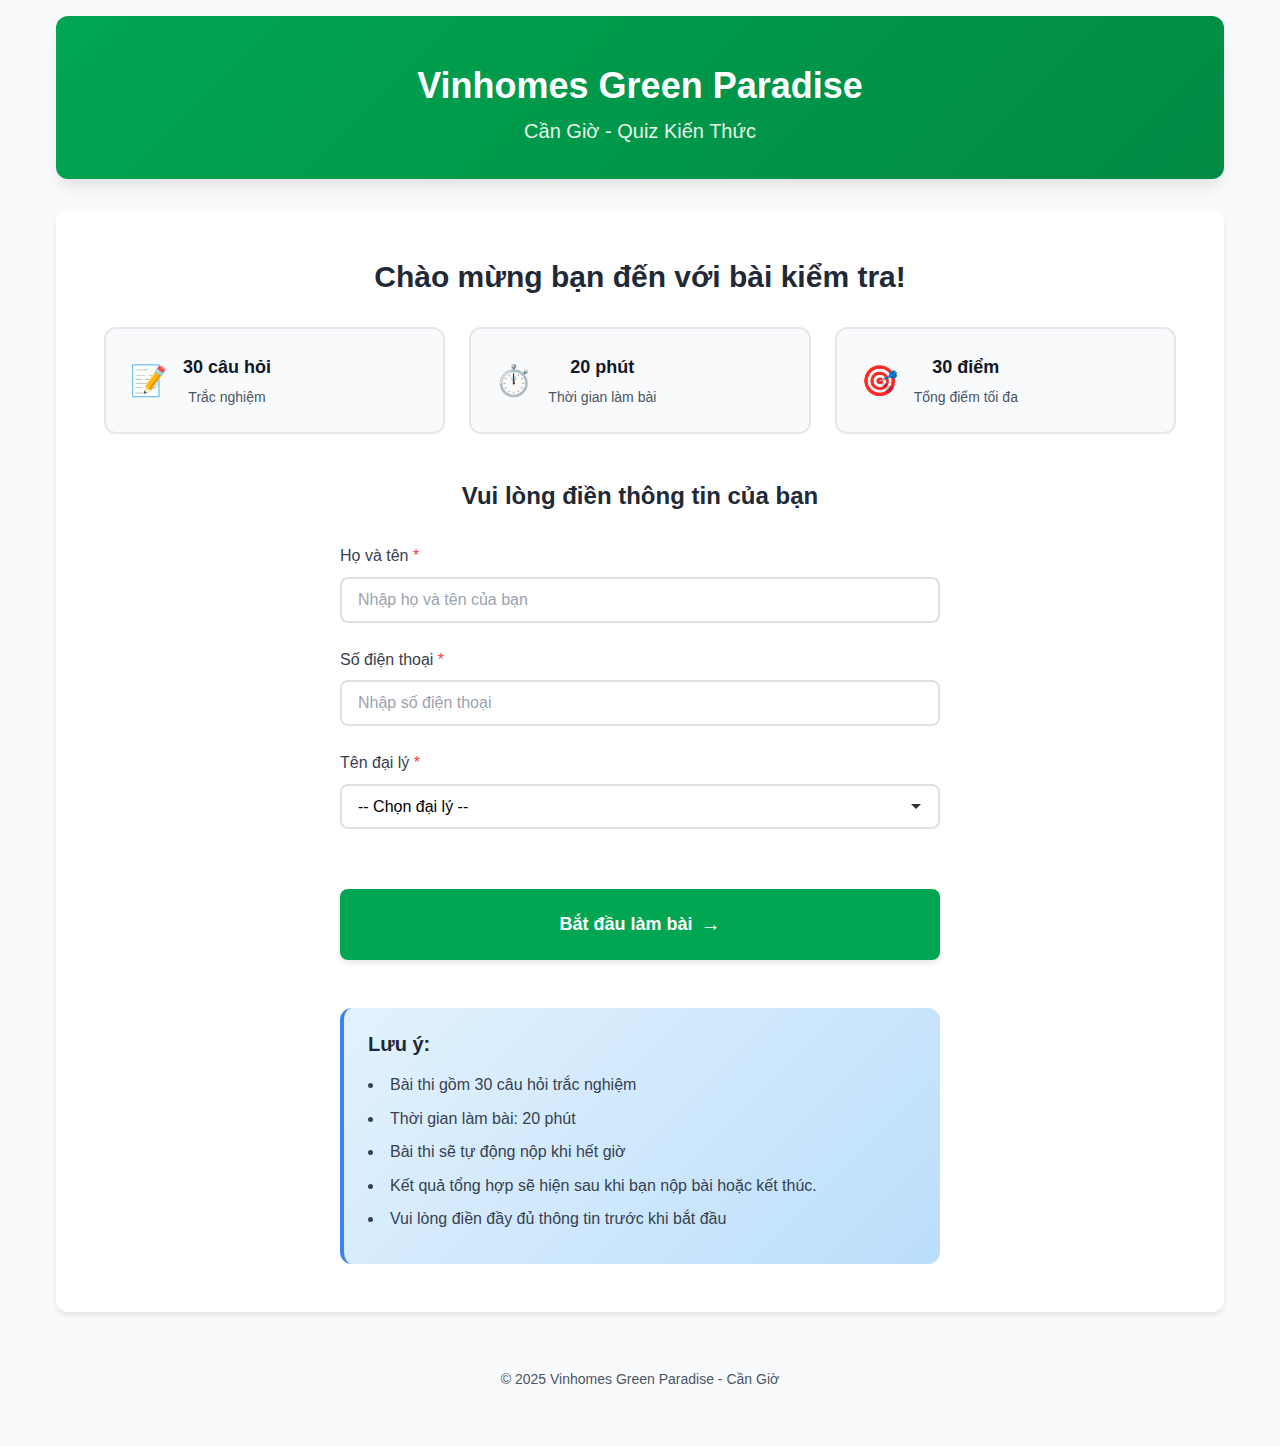
<file: index.html>
<!DOCTYPE html>
<html lang="vi">
<head>
    <meta charset="UTF-8">
    <meta name="viewport" content="width=device-width, initial-scale=1.0">
    <meta name="description" content="Vinhomes Green Paradise - Cần Giờ Quiz">
    <title>Vinhomes Green Paradise Quiz</title>
    <link rel="stylesheet" href="css/styles.css">
</head>
<body>
    <div class="container">
        <header class="header">
            <h1 class="title">Vinhomes Green Paradise</h1>
            <p class="subtitle">Cần Giờ - Quiz Kiến Thức</p>
        </header>

        <main class="main-content">
            <div class="intro-section">
                <h2>Chào mừng bạn đến với bài kiểm tra!</h2>
                <div class="quiz-info">
                    <div class="info-item">
                        <span class="icon">📝</span>
                        <div>
                            <strong>30 câu hỏi</strong>
                            <p>Trắc nghiệm</p>
                        </div>
                    </div>
                    <div class="info-item">
                        <span class="icon">⏱️</span>
                        <div>
                            <strong>20 phút</strong>
                            <p>Thời gian làm bài</p>
                        </div>
                    </div>
                    <div class="info-item">
                        <span class="icon">🎯</span>
                        <div>
                            <strong>30 điểm</strong>
                            <p>Tổng điểm tối đa</p>
                        </div>
                    </div>
                </div>
            </div>

            <div class="form-section">
                <h3>Vui lòng điền thông tin của bạn</h3>
                <form id="userInfoForm" class="user-form">
                    <div class="form-group">
                        <label for="name">
                            Họ và tên <span class="required">*</span>
                        </label>
                        <input 
                            type="text" 
                            id="name" 
                            name="name"
                            placeholder="Nhập họ và tên của bạn"
                            required
                            autocomplete="name"
                        >
                    </div>

                    <div class="form-group">
                        <label for="phone">
                            Số điện thoại <span class="required">*</span>
                        </label>
                        <input 
                            type="tel" 
                            id="phone" 
                            name="phone"
                            placeholder="Nhập số điện thoại"
                            required
                            pattern="[0-9]{10,11}"
                            title="Vui lòng nhập số điện thoại hợp lệ (10-11 số)"
                            autocomplete="tel"
                        >
                    </div>

                    <div class="form-group">
                        <label for="agentName">Tên đại lý <span class="required">*</span></label>
                        <select 
                            id="agentName" 
                            name="agentName" 
                            required
                        >
                            <option value="">-- Chọn đại lý --</option>
                            <option value="MAYHOMES">MAYHOMES</option>
                            <option value="VHS">VHS</option>
                            <option value="VISION REALTY">VISION REALTY</option>
                            <option value="HomePlus">HomePlus</option>
                            <option value="SSM GROUP">SSM GROUP</option>
                            <option value="MICC GROUP">MICC GROUP</option>
                            <option value="Tân Thời Đại">Tân Thời Đại</option>
                            <option value="Vietstarland">Vietstarland</option>
                            <option value="FIVE STAR">FIVE STAR</option>
                            <option value="QUEENLAND">QUEENLAND</option>
                            <option value="NOVASKY">NOVASKY</option>
                            <option value="MGLand">MGLand</option>
                            <option value="MDLAND">MDLAND</option>
                            <option value="TƯ DOANH VÙNG 9">TƯ DOANH VÙNG 9</option>
                            <option value="Minh Minh">Minh Minh</option>
                            <option value="LM Đất Việt group & I Holidng">LM Đất Việt group & I Holidng</option>
                            <option value="SAO VÀNG">SAO VÀNG</option>
                            <option value="Tân Hương Phát">Tân Hương Phát</option>
                            <option value="RBS">RBS</option>
                            <option value="QCBest">QCBest</option>
                            <option value="BHS PROPERTY">BHS PROPERTY</option>
                            <option value="LM Elite Capital & Joy Homes & VNR C">LM Elite Capital & Joy Homes & VNR C</option>
                            <option value="Thiên Phúc">Thiên Phúc</option>
                            <option value="TRƯỜNG PHÁT">TRƯỜNG PHÁT</option>
                            <option value="CEN Hà Nội">CEN Hà Nội</option>
                            <option value="LM Bighomes -Hoàng Gia">LM Bighomes -Hoàng Gia</option>
                            <option value="Kinh doanh O2O">Kinh doanh O2O</option>
                            <option value="LM HỢP NHẤT & VNT">LM HỢP NHẤT & VNT</option>
                            <option value="LM KHP & Indochine & DXMB">LM KHP & Indochine & DXMB</option>
                            <option value="QHOMES">QHOMES</option>
                            <option value="LM VNX Holding & DT Land">LM VNX Holding & DT Land</option>
                            <option value="Redland">Redland</option>
                            <option value="LM Hợp Long & GRAND HOLDINGS">LM Hợp Long & GRAND HOLDINGS</option>
                            <option value="TƯ DOANH VÙNG 11.1 + 11.2">TƯ DOANH VÙNG 11.1 + 11.2</option>
                        </select>
                        <span class="error-message" id="agentName-error"></span>
                    </div>

                    <div class="form-actions">
                        <button type="submit" class="btn btn-primary">
                            Bắt đầu làm bài
                            <span class="btn-icon">→</span>
                        </button>
                    </div>
                </form>
            </div>

            <div class="instructions">
                <h4>Lưu ý:</h4>
                <ul>
                    <li>Bài thi gồm 30 câu hỏi trắc nghiệm</li>
                    <li>Thời gian làm bài: 20 phút</li>
                    <li>Bài thi sẽ tự động nộp khi hết giờ</li>
                    <li>Kết quả tổng hợp sẽ hiện sau khi bạn nộp bài hoặc kết thúc.</li>
                    <li>Vui lòng điền đầy đủ thông tin trước khi bắt đầu</li>
                </ul>
            </div>
        </main>

        <footer class="footer">
            <p>&copy; 2025 Vinhomes Green Paradise - Cần Giờ</p>
        </footer>
    <!-- Scripts -->
    <script src="version.js"></script>
    <script src="js/app.js"></script>
</body>
</html>
</file>
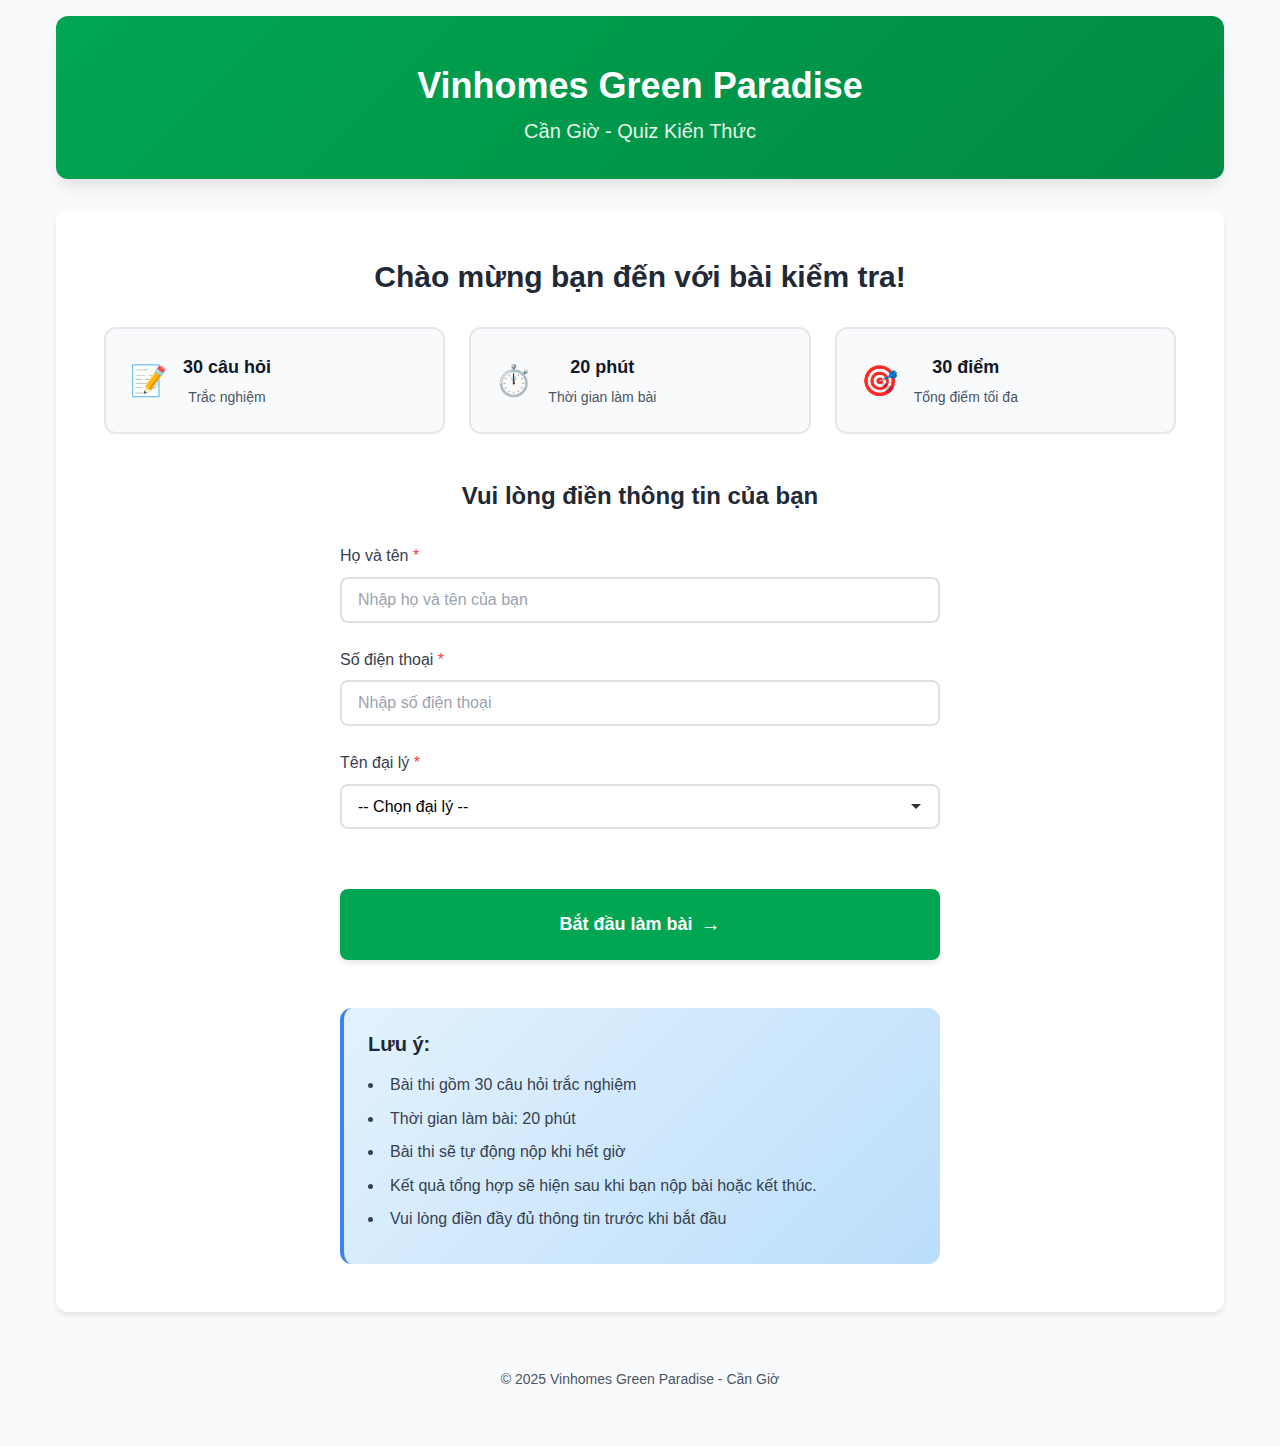
<file: quiz.html>
<!DOCTYPE html>
<html lang="vi">
<head>
    <meta charset="UTF-8">
    <meta name="viewport" content="width=device-width, initial-scale=1.0">
    <meta name="description" content="Vinhomes Green Paradise Quiz - Làm bài thi">
    <title>Làm bài thi - Vinhomes Green Paradise Quiz</title>
    <link rel="stylesheet" href="css/styles.css">
    <link rel="stylesheet" href="css/quiz.css">
</head>
<body class="quiz-page">
    <div class="quiz-wrapper">
        <!-- Quiz Header -->
        <header class="quiz-header">
            <div class="quiz-header-content">
                <div class="quiz-title">
                    <h1>Vinhomes Green Paradise Quiz</h1>
                    <p class="user-name">Xin chào, <span id="userName"></span></p>
                </div>
                <div class="timer-container">
                    <div class="timer-label">Thời gian còn lại</div>
                    <div id="timer" class="timer timer-normal">20:00</div>
                </div>
            </div>
        </header>

        <!-- Progress Bar -->
        <div class="progress-section">
            <div class="progress-info">
                <span>Câu hỏi: <strong><span id="answered-count">0</span>/<span id="total-questions">30</span></strong></span>
                <span>Đã trả lời: <strong id="answered-percentage">0%</strong></span>
            </div>
            <div class="progress-bar">
                <div id="progress-fill" class="progress-fill"></div>
            </div>
        </div>

        <!-- Main Quiz Content -->
        <main class="quiz-content">
            <!-- Loading State -->
            <div id="loading-state" class="loading-state">
                <div class="loading-spinner-large"></div>
                <p>Đang tải câu hỏi...</p>
            </div>

            <!-- Questions Container -->
            <div id="questions-container" class="questions-container" style="display: none;">
                <!-- Questions will be dynamically loaded here -->
            </div>

            <!-- Submit Section -->
            <div id="submit-section" class="submit-section" style="display: none;">
                <div class="submit-info">
                    <p>⚠️ Vui lòng kiểm tra kỹ câu trả lời trước khi nộp bài</p>
                    <p>Bạn sẽ không thể chỉnh sửa sau khi nộp bài</p>
                </div>
                <button id="submit-btn" class="btn btn-primary btn-large">
                    Nộp bài
                </button>
            </div>
        </main>

        <!-- Floating Action Button (for mobile scroll to top) -->
        <button id="scroll-top-btn" class="scroll-top-btn" style="display: none;">
            ↑
        </button>
    </div>

    <!-- Confirmation Modal -->
    <div id="submit-modal" class="modal" style="display: none;">
        <div class="modal-content">
            <h3>Xác nhận nộp bài</h3>
            <p>Bạn có chắc chắn muốn nộp bài không?</p>
            <p class="modal-warning">Bạn đã trả lời <strong id="modal-answered">0</strong>/<strong id="modal-total">30</strong> câu hỏi</p>
            <div class="modal-actions">
                <button id="cancel-submit" class="btn btn-secondary">Hủy</button>
                <button id="confirm-submit" class="btn btn-primary">Nộp bài</button>
            </div>
        </div>
    </div>

    <!-- Scripts -->
    <script src="version.js"></script>
    <script src="js/randomizer.js"></script>
    <script src="js/timer.js"></script>
    <script src="js/scorer.js"></script>
    <script src="js/quiz.js"></script>
</body>
</html>
</file>
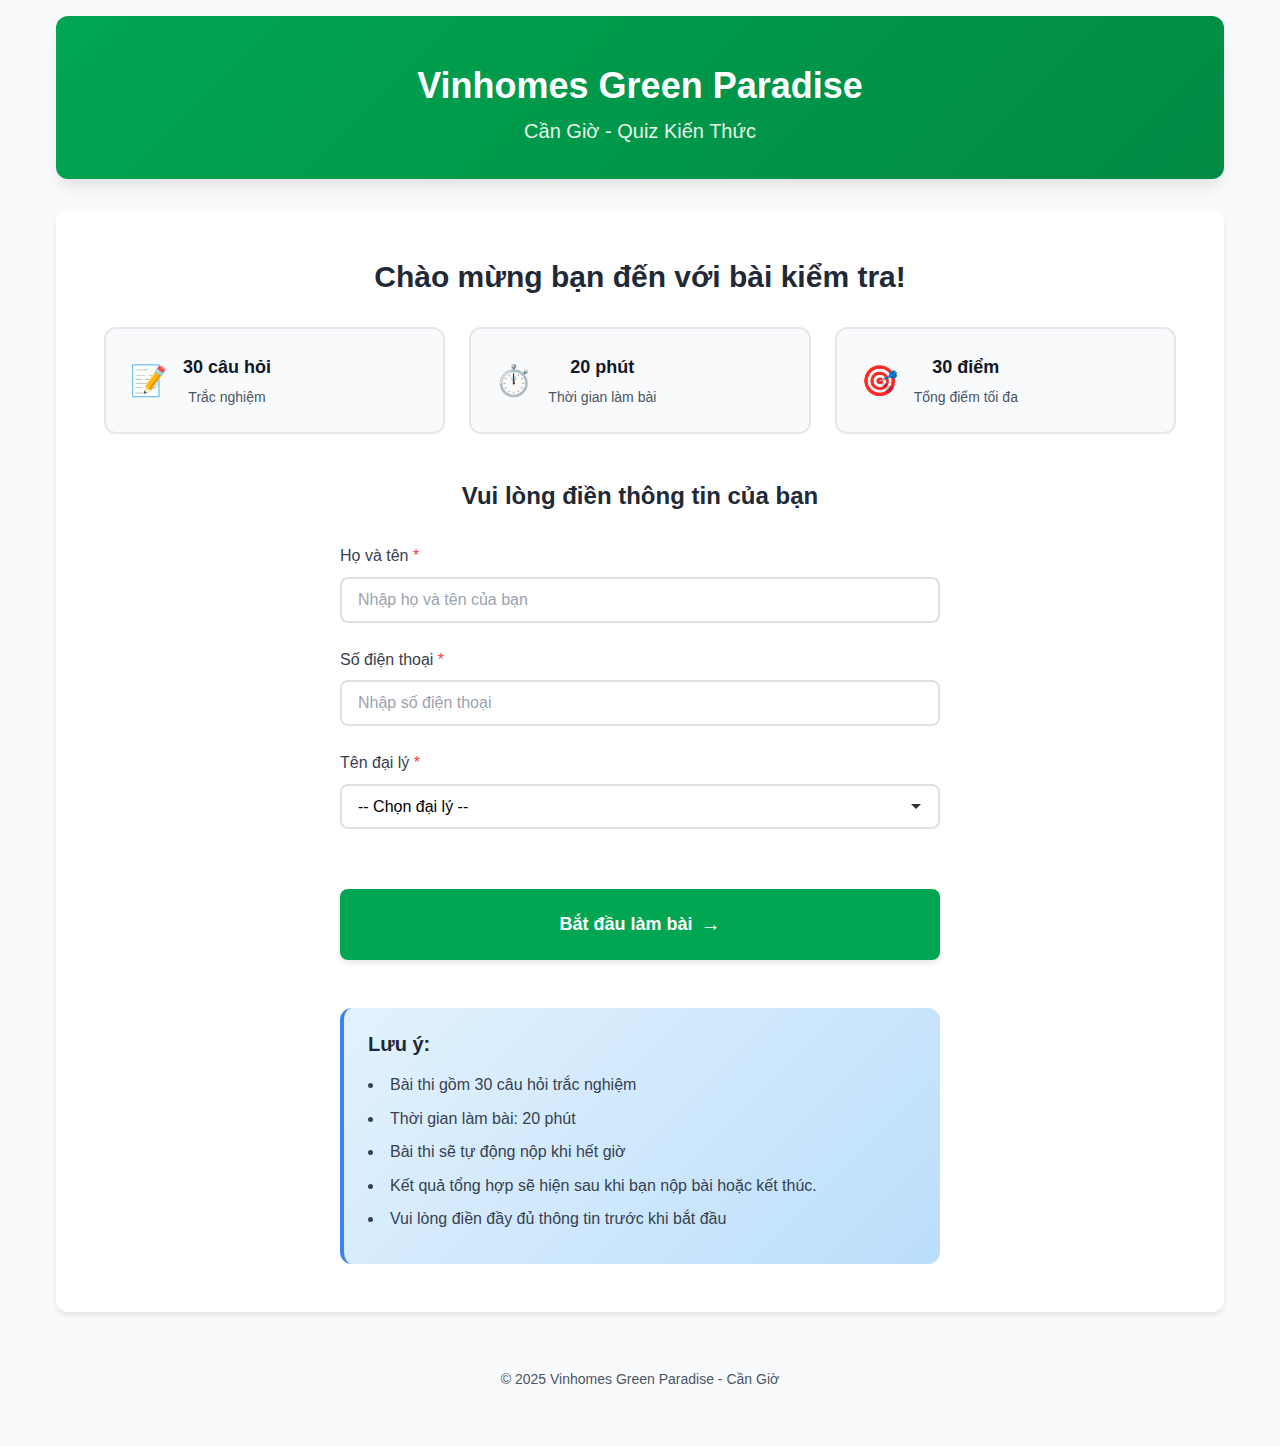
<file: results.html>
<!DOCTYPE html>
<html lang="vi">
  <head>
    <meta charset="UTF-8" />
    <meta name="viewport" content="width=device-width, initial-scale=1.0" />
    <meta
      name="description"
      content="Kết quả bài thi - Vinhomes Green Paradise Quiz"
    />
    <title>Kết quả - Vinhomes Green Paradise Quiz</title>
    <link rel="stylesheet" href="css/styles.css" />
    <link rel="stylesheet" href="css/results.css" />
  </head>
  <body class="results-page">
    <div class="results-wrapper">
      <!-- Header -->
      <header class="results-header">
        <div class="success-icon">🎉</div>
        <h1>Hoàn thành bài thi!</h1>
        <p>Cảm ơn bạn đã tham gia</p>
      </header>

      <!-- Main Results Content -->
      <main class="results-content">
        <!-- User Info Card -->
        <div class="card user-info-card">
          <h2>Thông tin người dự thi</h2>
          <div class="info-grid">
            <div class="info-item">
              <span class="info-label">Họ và tên:</span>
              <span class="info-value" id="user-name">-</span>
            </div>
            <div class="info-item">
              <span class="info-label">Số điện thoại:</span>
              <span class="info-value" id="user-phone">-</span>
            </div>
            <div class="info-item">
              <span class="info-label">Tên đại lý:</span>
              <span class="info-value" id="user-agent">-</span>
            </div>
            <div class="info-item">
              <span class="info-label">Thời gian hoàn thành:</span>
              <span class="info-value" id="completed-time">-</span>
            </div>
          </div>
        </div>

        <!-- Score Summary Card -->
        <div class="card score-card">
          <h2>Kết quả bài thi</h2>

          <!-- Total Score - Large Display -->
          <div class="total-score">
            <div class="score-circle">
              <div class="score-number">
                <span id="total-score">0</span>
                <span class="score-divider">/</span>
                <span id="max-score">38</span>
              </div>
              <div class="score-label">Tổng điểm</div>
            </div>
            <div class="score-percentage"><span id="percentage">0</span>%</div>
          </div>

          <!-- Score Breakdown -->
          <div class="score-breakdown">
            <div class="breakdown-item mcq">
              <div class="breakdown-icon">📝</div>
              <div class="breakdown-content">
                <h3>Câu hỏi trắc nghiệm</h3>
                <div class="breakdown-score">
                  <span id="mcq-score">0</span>/<span id="mcq-total">30</span>
                  câu đúng
                </div>
                <div class="breakdown-percentage">
                  <span id="mcq-percentage">0</span>% chính xác
                </div>
              </div>
            </div>
          </div>
        </div>

        <!-- Actions Card -->
        <div class="card actions-card">
          <h2>Tải kết quả</h2>
          <p>
            Tải xuống kết quả bài thi của bạn để lưu trữ hoặc gửi cho người
            khác.
          </p>

          <div class="action-buttons">
            <button id="download-json-btn" class="btn btn-primary">
              <span class="btn-icon">📥</span>
              Tải xuống JSON
            </button>
            <button id="download-csv-btn" class="btn btn-secondary">
              <span class="btn-icon">📊</span>
              Tải xuống CSV
            </button>
          </div>
        </div>
      </main>

      <!-- Footer -->
      <footer class="results-footer">
        <p>&copy; 2025 Vinhomes Green Paradise - Cần Giờ</p>
        <p>Cảm ơn bạn đã tham gia bài kiểm tra!</p>
      </footer>
    </div>

    <!-- Scripts -->
    <script src="version.js"></script>
    <script src="js/scorer.js"></script>
    <script src="js/export.js"></script>
    <script src="config/google-sheets.config.js"></script>
    <script src="js/google-sheets-submit.js"></script>
    <script src="js/results.js"></script>
  </body>
</html>
</file>
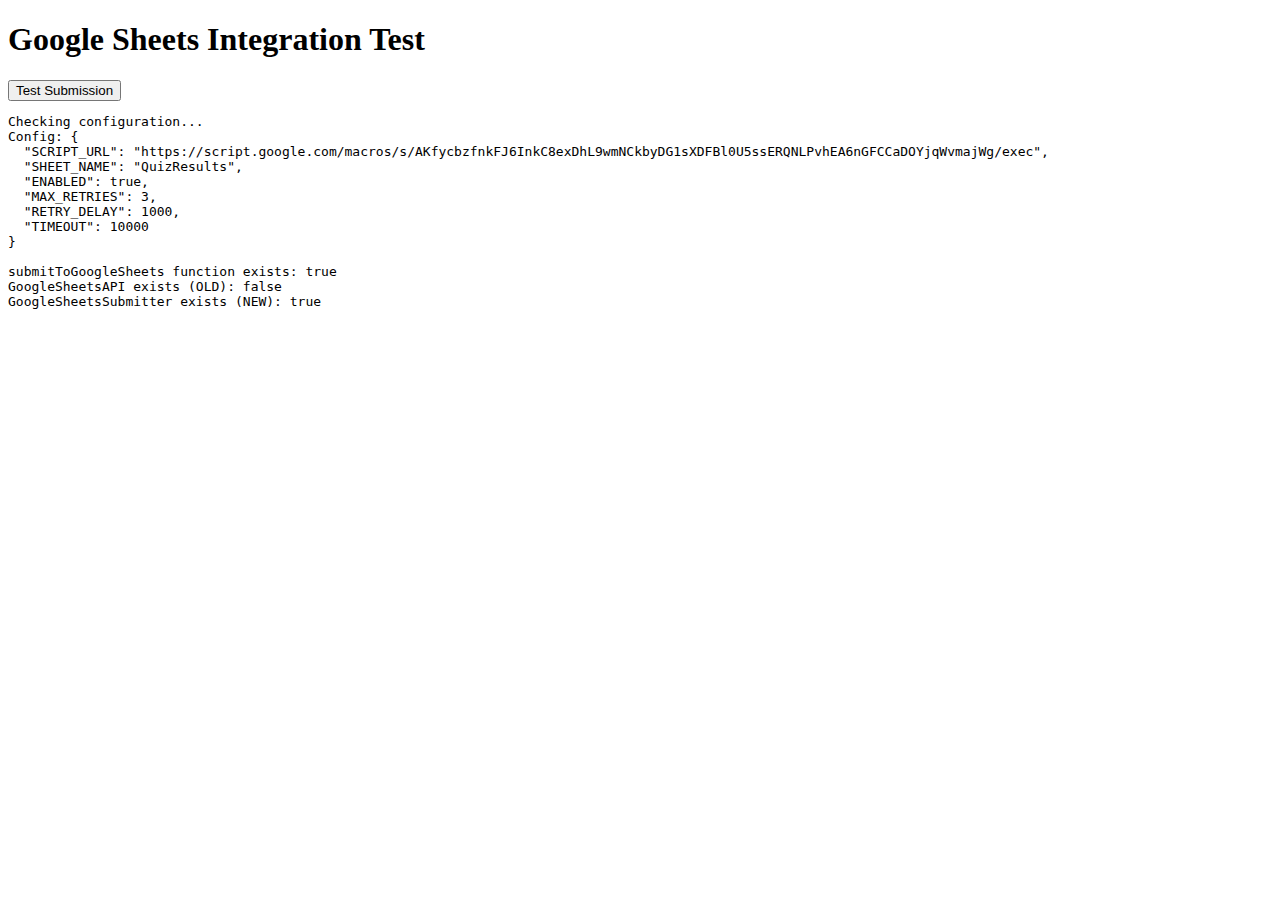
<file: test-results.html>
<!DOCTYPE html>
<html>
<head>
    <meta charset="UTF-8">
    <meta http-equiv="Cache-Control" content="no-cache, no-store, must-revalidate">
    <meta http-equiv="Pragma" content="no-cache">
    <meta http-equiv="Expires" content="0">
    <title>Test - Google Sheets</title>
</head>
<body>
    <h1>Google Sheets Integration Test</h1>
    <button id="testBtn">Test Submission</button>
    <pre id="output"></pre>

    <script src="config/google-sheets.config.js"></script>
    <script src="js/google-sheets-submit.js"></script>
    <script>
        const output = document.getElementById('output');
        
        // Check what's loaded
        output.textContent = 'Checking configuration...\n';
        output.textContent += 'Config: ' + JSON.stringify(GOOGLE_SHEETS_CONFIG, null, 2) + '\n\n';
        output.textContent += 'submitToGoogleSheets function exists: ' + (typeof window.submitToGoogleSheets === 'function') + '\n';
        output.textContent += 'GoogleSheetsAPI exists (OLD): ' + (typeof window.GoogleSheetsAPI !== 'undefined') + '\n';
        output.textContent += 'GoogleSheetsSubmitter exists (NEW): ' + (typeof window.GoogleSheetsSubmitter !== 'undefined') + '\n\n';
        
        document.getElementById('testBtn').addEventListener('click', async () => {
            output.textContent += '\n=== Testing Submission ===\n';
            
            const testData = {
                userInfo: { name: 'Test', phone: '0123456789', agentName: 'Test', startTime: new Date().toISOString() },
                quiz: { totalQuestions: 30, mcqCount: 28, essayCount: 2 },
                score: { mcq: { score: 25, total: 28, percentage: '89.3' }, essay: { score: 0, total: 10 }, total: { score: 25, maxScore: 38, percentage: '65.8' } },
                details: [],
                completedAt: new Date().toISOString()
            };
            
            try {
                const result = await window.submitToGoogleSheets(testData);
                output.textContent += 'Result: ' + JSON.stringify(result, null, 2) + '\n';
            } catch (error) {
                output.textContent += 'Error: ' + error.message + '\n';
                output.textContent += 'Stack: ' + error.stack + '\n';
            }
        });
    </script>
</body>
</html>
</file>
<file: css/styles.css>
/**
 * Vinhomes Green Paradise Quiz - Main Stylesheet
 * Modern, clean, and professional design
 */

/* ============================================
   CSS Variables (Design Tokens)
   ============================================ */
:root {
    /* Colors - Vinhomes Green Paradise Theme */
    --color-primary: #00A651;
    --color-primary-dark: #008A43;
    --color-primary-light: #E8F5E9;
    --color-secondary: #0066CC;
    --color-accent: #FFB81C;
    
    /* Neutral Colors */
    --color-white: #FFFFFF;
    --color-black: #000000;
    --color-gray-50: #F9FAFB;
    --color-gray-100: #F3F4F6;
    --color-gray-200: #E5E7EB;
    --color-gray-300: #D1D5DB;
    --color-gray-400: #9CA3AF;
    --color-gray-500: #6B7280;
    --color-gray-600: #4B5563;
    --color-gray-700: #374151;
    --color-gray-800: #1F2937;
    --color-gray-900: #111827;
    
    /* Status Colors */
    --color-success: #10B981;
    --color-warning: #F59E0B;
    --color-error: #EF4444;
    --color-info: #3B82F6;
    
    /* Typography */
    --font-family-base: -apple-system, BlinkMacSystemFont, 'Segoe UI', Roboto, 'Helvetica Neue', Arial, sans-serif;
    --font-family-heading: 'Segoe UI', Roboto, 'Helvetica Neue', Arial, sans-serif;
    
    --font-size-xs: 0.75rem;    /* 12px */
    --font-size-sm: 0.875rem;   /* 14px */
    --font-size-base: 1rem;     /* 16px */
    --font-size-lg: 1.125rem;   /* 18px */
    --font-size-xl: 1.25rem;    /* 20px */
    --font-size-2xl: 1.5rem;    /* 24px */
    --font-size-3xl: 1.875rem;  /* 30px */
    --font-size-4xl: 2.25rem;   /* 36px */
    
    --font-weight-normal: 400;
    --font-weight-medium: 500;
    --font-weight-semibold: 600;
    --font-weight-bold: 700;
    
    /* Spacing */
    --spacing-xs: 0.25rem;   /* 4px */
    --spacing-sm: 0.5rem;    /* 8px */
    --spacing-md: 1rem;      /* 16px */
    --spacing-lg: 1.5rem;    /* 24px */
    --spacing-xl: 2rem;      /* 32px */
    --spacing-2xl: 3rem;     /* 48px */
    --spacing-3xl: 4rem;     /* 64px */
    
    /* Border Radius */
    --radius-sm: 0.25rem;    /* 4px */
    --radius-md: 0.5rem;     /* 8px */
    --radius-lg: 0.75rem;    /* 12px */
    --radius-xl: 1rem;       /* 16px */
    --radius-full: 9999px;
    
    /* Shadows */
    --shadow-sm: 0 1px 2px 0 rgba(0, 0, 0, 0.05);
    --shadow-md: 0 4px 6px -1px rgba(0, 0, 0, 0.1);
    --shadow-lg: 0 10px 15px -3px rgba(0, 0, 0, 0.1);
    --shadow-xl: 0 20px 25px -5px rgba(0, 0, 0, 0.1);
    
    /* Transitions */
    --transition-fast: 150ms ease-in-out;
    --transition-base: 250ms ease-in-out;
    --transition-slow: 350ms ease-in-out;
    
    /* Container */
    --container-max-width: 1200px;
    --container-padding: var(--spacing-md);
}

/* ============================================
   Reset & Base Styles
   ============================================ */
*, *::before, *::after {
    box-sizing: border-box;
    margin: 0;
    padding: 0;
}

html {
    font-size: 16px;
    -webkit-font-smoothing: antialiased;
    -moz-osx-font-smoothing: grayscale;
}

body {
    font-family: var(--font-family-base);
    font-size: var(--font-size-base);
    font-weight: var(--font-weight-normal);
    line-height: 1.6;
    color: var(--color-gray-900);
    background-color: var(--color-gray-50);
    min-height: 100vh;
}

/* ============================================
   Typography
   ============================================ */
h1, h2, h3, h4, h5, h6 {
    font-family: var(--font-family-heading);
    font-weight: var(--font-weight-bold);
    line-height: 1.2;
    color: var(--color-gray-900);
    margin-bottom: var(--spacing-md);
}

h1 { font-size: var(--font-size-4xl); }
h2 { font-size: var(--font-size-3xl); }
h3 { font-size: var(--font-size-2xl); }
h4 { font-size: var(--font-size-xl); }
h5 { font-size: var(--font-size-lg); }
h6 { font-size: var(--font-size-base); }

p {
    margin-bottom: var(--spacing-md);
}

a {
    color: var(--color-primary);
    text-decoration: none;
    transition: color var(--transition-fast);
}

a:hover {
    color: var(--color-primary-dark);
    text-decoration: underline;
}

/* ============================================
   Layout - Container
   ============================================ */
.container {
    max-width: var(--container-max-width);
    margin: 0 auto;
    padding: var(--container-padding);
    min-height: 100vh;
    display: flex;
    flex-direction: column;
}

/* ============================================
   Header
   ============================================ */
.header {
    text-align: center;
    padding: var(--spacing-2xl) 0 var(--spacing-xl);
    background: linear-gradient(135deg, var(--color-primary) 0%, var(--color-primary-dark) 100%);
    color: var(--color-white);
    border-radius: var(--radius-lg);
    margin-bottom: var(--spacing-xl);
    box-shadow: var(--shadow-lg);
}

.title {
    font-size: var(--font-size-4xl);
    font-weight: var(--font-weight-bold);
    margin-bottom: var(--spacing-sm);
    color: var(--color-white);
}

.subtitle {
    font-size: var(--font-size-xl);
    font-weight: var(--font-weight-medium);
    color: var(--color-primary-light);
    margin-bottom: 0;
}

/* ============================================
   Main Content
   ============================================ */
.main-content {
    flex: 1;
    background: var(--color-white);
    border-radius: var(--radius-lg);
    padding: var(--spacing-2xl);
    box-shadow: var(--shadow-md);
    margin-bottom: var(--spacing-xl);
}

/* ============================================
   Intro Section
   ============================================ */
.intro-section {
    text-align: center;
    margin-bottom: var(--spacing-2xl);
}

.intro-section h2 {
    color: var(--color-gray-800);
    margin-bottom: var(--spacing-xl);
}

.quiz-info {
    display: grid;
    grid-template-columns: repeat(auto-fit, minmax(200px, 1fr));
    gap: var(--spacing-lg);
    margin-top: var(--spacing-xl);
}

.info-item {
    display: flex;
    align-items: center;
    gap: var(--spacing-md);
    padding: var(--spacing-lg);
    background: var(--color-gray-50);
    border-radius: var(--radius-lg);
    border: 2px solid var(--color-gray-200);
    transition: all var(--transition-base);
}

.info-item:hover {
    border-color: var(--color-primary);
    transform: translateY(-2px);
    box-shadow: var(--shadow-md);
}

.info-item .icon {
    font-size: var(--font-size-3xl);
}

.info-item strong {
    display: block;
    font-size: var(--font-size-lg);
    color: var(--color-gray-900);
    margin-bottom: var(--spacing-xs);
}

.info-item p {
    font-size: var(--font-size-sm);
    color: var(--color-gray-600);
    margin: 0;
}

/* ============================================
   Form Section
   ============================================ */
.form-section {
    max-width: 600px;
    margin: 0 auto var(--spacing-2xl);
}

.form-section h3 {
    text-align: center;
    color: var(--color-gray-800);
    margin-bottom: var(--spacing-xl);
}

.user-form {
    display: flex;
    flex-direction: column;
    gap: var(--spacing-lg);
}

.form-group {
    display: flex;
    flex-direction: column;
    gap: var(--spacing-sm);
}

.form-group label {
    font-size: var(--font-size-base);
    font-weight: var(--font-weight-medium);
    color: var(--color-gray-700);
}

.required {
    color: var(--color-error);
}

.form-group input,
.form-group select {
    width: 100%;
    padding: 12px 16px;
    border: 2px solid #e0e0e0;
    border-radius: 8px;
    font-size: 16px;
    transition: all 0.3s ease;
    font-family: inherit;
    background-color: white;
}

.form-group select {
    cursor: pointer;
    appearance: none;
    background-image: url("data:image/svg+xml,%3Csvg xmlns='http://www.w3.org/2000/svg' width='12' height='12' viewBox='0 0 12 12'%3E%3Cpath fill='%23333' d='M6 9L1 4h10z'/%3E%3C/svg%3E");
    background-repeat: no-repeat;
    background-position: right 16px center;
    padding-right: 40px;
}

.form-group input:focus,
.form-group select:focus {
    outline: none;
    border-color: var(--primary-color);
    box-shadow: 0 0 0 3px rgba(0, 102, 51, 0.1);
}

.form-group input::placeholder {
    color: var(--color-gray-400);
}

.form-group.error input {
    border-color: var(--color-error);
}

.form-group.error input:focus {
    box-shadow: 0 0 0 3px rgba(239, 68, 68, 0.1);
}

.error-message {
    color: var(--color-error);
    font-size: var(--font-size-sm);
    margin-top: var(--spacing-xs);
}

/* ============================================
   Buttons
   ============================================ */
.btn {
    display: inline-flex;
    align-items: center;
    justify-content: center;
    gap: var(--spacing-sm);
    padding: var(--spacing-md) var(--spacing-xl);
    font-size: var(--font-size-base);
    font-weight: var(--font-weight-semibold);
    border: none;
    border-radius: var(--radius-md);
    cursor: pointer;
    transition: all var(--transition-base);
    font-family: var(--font-family-base);
    text-decoration: none;
}

.btn:disabled {
    opacity: 0.6;
    cursor: not-allowed;
}

.btn-primary {
    background: var(--color-primary);
    color: var(--color-white);
    box-shadow: var(--shadow-md);
}

.btn-primary:hover:not(:disabled) {
    background: var(--color-primary-dark);
    transform: translateY(-2px);
    box-shadow: var(--shadow-lg);
}

.btn-primary:active:not(:disabled) {
    transform: translateY(0);
}

.form-actions {
    margin-top: var(--spacing-lg);
}

.form-actions .btn {
    width: 100%;
    font-size: var(--font-size-lg);
    padding: var(--spacing-lg);
}

.btn-icon {
    font-size: var(--font-size-xl);
    transition: transform var(--transition-fast);
}

.btn:hover .btn-icon {
    transform: translateX(4px);
}

/* ============================================
   Instructions
   ============================================ */
.instructions {
    max-width: 600px;
    margin: 0 auto;
    padding: var(--spacing-lg);
    background: var(--color-info);
    background: linear-gradient(135deg, #E3F2FD 0%, #BBDEFB 100%);
    border-radius: var(--radius-lg);
    border-left: 4px solid var(--color-info);
}

.instructions h4 {
    color: var(--color-gray-800);
    margin-bottom: var(--spacing-md);
}

.instructions ul {
    list-style-position: inside;
    color: var(--color-gray-700);
}

.instructions li {
    margin-bottom: var(--spacing-sm);
    line-height: 1.6;
}

/* ============================================
   Footer
   ============================================ */
.footer {
    text-align: center;
    padding: var(--spacing-lg) 0;
    color: var(--color-gray-600);
    font-size: var(--font-size-sm);
}

/* ============================================
   Loading Spinner
   ============================================ */
.loading-spinner {
    display: inline-block;
    width: 16px;
    height: 16px;
    border: 2px solid var(--color-white);
    border-top-color: transparent;
    border-radius: var(--radius-full);
    animation: spin 0.6s linear infinite;
}

@keyframes spin {
    to { transform: rotate(360deg); }
}

/* ============================================
   Responsive Design
   ============================================ */
@media (max-width: 768px) {
    :root {
        --font-size-4xl: 1.875rem;  /* 30px */
        --font-size-3xl: 1.5rem;    /* 24px */
        --font-size-2xl: 1.25rem;   /* 20px */
    }
    
    .header {
        padding: var(--spacing-xl) var(--spacing-md);
    }
    
    .main-content {
        padding: var(--spacing-lg);
    }
    
    .quiz-info {
        grid-template-columns: 1fr;
    }
    
    .info-item {
        flex-direction: column;
        text-align: center;
    }
}

@media (max-width: 480px) {
    .container {
        padding: var(--spacing-sm);
    }
    
    .main-content {
        padding: var(--spacing-md);
    }
}
</file>
<file: css/quiz.css>
/**
 * Quiz Page Specific Styles
 * Vinhomes Green Paradise Quiz
 */

/* ============================================
   Quiz Page Layout
   ============================================ */
.quiz-page {
    background: var(--color-gray-100);
}

.quiz-wrapper {
    max-width: 900px;
    margin: 0 auto;
    padding: var(--spacing-md);
    min-height: 100vh;
}

/* ============================================
   Quiz Header
   ============================================ */
.quiz-header {
    background: linear-gradient(135deg, var(--color-primary) 0%, var(--color-primary-dark) 100%);
    color: var(--color-white);
    border-radius: var(--radius-lg);
    padding: var(--spacing-lg);
    margin-bottom: var(--spacing-lg);
    box-shadow: var(--shadow-lg);
    position: sticky;
    top: var(--spacing-md);
    z-index: 100;
}

.quiz-header-content {
    display: flex;
    justify-content: space-between;
    align-items: center;
    gap: var(--spacing-lg);
}

.quiz-title h1 {
    font-size: var(--font-size-2xl);
    margin-bottom: var(--spacing-xs);
    color: var(--color-white);
}

.user-name {
    font-size: var(--font-size-base);
    color: var(--color-primary-light);
    margin: 0;
}

.user-name span {
    font-weight: var(--font-weight-semibold);
    color: var(--color-white);
}

/* ============================================
   Timer
   ============================================ */
.timer-container {
    text-align: right;
}

.timer-label {
    font-size: var(--font-size-sm);
    color: var(--color-primary-light);
    margin-bottom: var(--spacing-xs);
}

.timer {
    font-size: var(--font-size-3xl);
    font-weight: var(--font-weight-bold);
    font-family: 'Courier New', monospace;
    padding: var(--spacing-sm) var(--spacing-lg);
    border-radius: var(--radius-md);
    display: inline-block;
    min-width: 120px;
    text-align: center;
    transition: all var(--transition-base);
}

.timer-normal {
    background: rgba(255, 255, 255, 0.2);
    color: var(--color-white);
}

.timer-warning {
    background: var(--color-warning);
    color: var(--color-white);
    animation: pulse 1s infinite;
}

.timer-critical {
    background: var(--color-error);
    color: var(--color-white);
    animation: pulse 0.5s infinite;
}

@keyframes pulse {
    0%, 100% {
        transform: scale(1);
        opacity: 1;
    }
    50% {
        transform: scale(1.05);
        opacity: 0.9;
    }
}

/* ============================================
   Progress Section
   ============================================ */
.progress-section {
    background: var(--color-white);
    border-radius: var(--radius-lg);
    padding: var(--spacing-lg);
    margin-bottom: var(--spacing-lg);
    box-shadow: var(--shadow-sm);
}

.progress-info {
    display: flex;
    justify-content: space-between;
    margin-bottom: var(--spacing-md);
    font-size: var(--font-size-sm);
    color: var(--color-gray-600);
}

.progress-bar {
    height: 8px;
    background: var(--color-gray-200);
    border-radius: var(--radius-full);
    overflow: hidden;
}

.progress-fill {
    height: 100%;
    background: linear-gradient(90deg, var(--color-primary) 0%, var(--color-primary-dark) 100%);
    border-radius: var(--radius-full);
    transition: width var(--transition-base);
    width: 0%;
}

/* ============================================
   Quiz Content
   ============================================ */
.quiz-content {
    background: var(--color-white);
    border-radius: var(--radius-lg);
    padding: var(--spacing-xl);
    box-shadow: var(--shadow-md);
    margin-bottom: var(--spacing-xl);
}

/* ============================================
   Loading State
   ============================================ */
.loading-state {
    text-align: center;
    padding: var(--spacing-3xl) var(--spacing-xl);
}

.loading-spinner-large {
    width: 48px;
    height: 48px;
    border: 4px solid var(--color-gray-200);
    border-top-color: var(--color-primary);
    border-radius: var(--radius-full);
    animation: spin 0.8s linear infinite;
    margin: 0 auto var(--spacing-lg);
}

.loading-state p {
    color: var(--color-gray-600);
    font-size: var(--font-size-lg);
}

/* ============================================
   Questions Container
   ============================================ */
.questions-container {
    display: flex;
    flex-direction: column;
    gap: var(--spacing-xl);
}

.question {
    padding: var(--spacing-xl);
    background: var(--color-gray-50);
    border-radius: var(--radius-lg);
    border: 2px solid var(--color-gray-200);
    transition: all var(--transition-base);
}

.question:hover {
    border-color: var(--color-primary-light);
    box-shadow: var(--shadow-sm);
}

.question.answered {
    border-color: var(--color-primary);
    background: var(--color-primary-light);
}

.question h3 {
    color: var(--color-gray-900);
    font-size: var(--font-size-xl);
    margin-bottom: var(--spacing-md);
    display: flex;
    align-items: center;
    gap: var(--spacing-sm);
}

.question-type-badge {
    display: inline-block;
    padding: var(--spacing-xs) var(--spacing-sm);
    background: var(--color-primary);
    color: var(--color-white);
    font-size: var(--font-size-xs);
    font-weight: var(--font-weight-semibold);
    border-radius: var(--radius-sm);
    text-transform: uppercase;
}

.question-type-badge.essay {
    background: var(--color-secondary);
}

.question-text {
    font-size: var(--font-size-lg);
    line-height: 1.6;
    color: var(--color-gray-800);
    margin-bottom: var(--spacing-lg);
}

/* ============================================
   MCQ Options
   ============================================ */
.options {
    display: flex;
    flex-direction: column;
    gap: var(--spacing-md);
}

.option {
    display: flex;
    align-items: flex-start;
    gap: var(--spacing-md);
    padding: var(--spacing-md);
    background: var(--color-white);
    border: 2px solid var(--color-gray-300);
    border-radius: var(--radius-md);
    cursor: pointer;
    transition: all var(--transition-fast);
}

.option:hover {
    border-color: var(--color-primary);
    background: var(--color-primary-light);
}

.option input[type="radio"] {
    margin-top: 4px;
    width: 20px;
    height: 20px;
    cursor: pointer;
    accent-color: var(--color-primary);
}

.option input[type="radio"]:checked + span {
    font-weight: var(--font-weight-semibold);
    color: var(--color-primary-dark);
}

.option span {
    flex: 1;
    font-size: var(--font-size-base);
    line-height: 1.5;
    color: var(--color-gray-700);
}

.option.selected {
    border-color: var(--color-primary);
    background: var(--color-primary-light);
}

/* ============================================
   Essay Questions
   ============================================ */
.hint {
    font-size: var(--font-size-sm);
    color: var(--color-gray-600);
    font-style: italic;
    margin-bottom: var(--spacing-md);
    padding: var(--spacing-sm) var(--spacing-md);
    background: var(--color-gray-100);
    border-left: 3px solid var(--color-info);
    border-radius: var(--radius-sm);
}

.question textarea {
    width: 100%;
    min-height: 150px;
    padding: var(--spacing-md);
    font-size: var(--font-size-base);
    font-family: var(--font-family-base);
    border: 2px solid var(--color-gray-300);
    border-radius: var(--radius-md);
    resize: vertical;
    transition: all var(--transition-fast);
}

.question textarea:focus {
    outline: none;
    border-color: var(--color-primary);
    box-shadow: 0 0 0 3px var(--color-primary-light);
}

.question textarea::placeholder {
    color: var(--color-gray-400);
}

/* ============================================
   Submit Section
   ============================================ */
.submit-section {
    margin-top: var(--spacing-2xl);
    padding-top: var(--spacing-2xl);
    border-top: 2px solid var(--color-gray-200);
    text-align: center;
}

.submit-info {
    margin-bottom: var(--spacing-xl);
}

.submit-info p {
    color: var(--color-gray-700);
    margin-bottom: var(--spacing-sm);
}

.btn-large {
    font-size: var(--font-size-xl);
    padding: var(--spacing-lg) var(--spacing-3xl);
    min-width: 200px;
}

/* ============================================
   Modal
   ============================================ */
.modal {
    position: fixed;
    top: 0;
    left: 0;
    width: 100%;
    height: 100%;
    background: rgba(0, 0, 0, 0.5);
    display: flex;
    align-items: center;
    justify-content: center;
    z-index: 1000;
    padding: var(--spacing-md);
}

.modal-content {
    background: var(--color-white);
    border-radius: var(--radius-xl);
    padding: var(--spacing-2xl);
    max-width: 500px;
    width: 100%;
    box-shadow: var(--shadow-xl);
    animation: modalSlideIn 0.3s ease-out;
}

@keyframes modalSlideIn {
    from {
        transform: translateY(-50px);
        opacity: 0;
    }
    to {
        transform: translateY(0);
        opacity: 1;
    }
}

.modal-content h3 {
    color: var(--color-gray-900);
    margin-bottom: var(--spacing-md);
}

.modal-content p {
    color: var(--color-gray-700);
    margin-bottom: var(--spacing-sm);
}

.modal-warning {
    padding: var(--spacing-md);
    background: var(--color-warning);
    background: linear-gradient(135deg, #FFF3CD 0%, #FFE69C 100%);
    border-radius: var(--radius-md);
    border-left: 4px solid var(--color-warning);
    color: var(--color-gray-800);
}

.modal-actions {
    display: flex;
    gap: var(--spacing-md);
    margin-top: var(--spacing-xl);
}

.modal-actions .btn {
    flex: 1;
}

.btn-secondary {
    background: var(--color-gray-200);
    color: var(--color-gray-700);
}

.btn-secondary:hover {
    background: var(--color-gray-300);
}

/* ============================================
   Scroll to Top Button
   ============================================ */
.scroll-top-btn {
    position: fixed;
    bottom: var(--spacing-xl);
    right: var(--spacing-xl);
    width: 50px;
    height: 50px;
    background: var(--color-primary);
    color: var(--color-white);
    border: none;
    border-radius: var(--radius-full);
    font-size: var(--font-size-2xl);
    cursor: pointer;
    box-shadow: var(--shadow-lg);
    transition: all var(--transition-base);
    z-index: 99;
}

.scroll-top-btn:hover {
    background: var(--color-primary-dark);
    transform: translateY(-4px);
}

/* ============================================
   Responsive Design
   ============================================ */
@media (max-width: 768px) {
    .quiz-header-content {
        flex-direction: column;
        text-align: center;
        gap: var(--spacing-md);
    }
    
    .timer-container {
        text-align: center;
    }
    
    .quiz-content {
        padding: var(--spacing-lg);
    }
    
    .question {
        padding: var(--spacing-lg);
    }
    
    .modal-actions {
        flex-direction: column;
    }
    
    .btn-large {
        font-size: var(--font-size-lg);
        padding: var(--spacing-md) var(--spacing-xl);
    }
}

@media (max-width: 480px) {
    .quiz-wrapper {
        padding: var(--spacing-sm);
    }
    
    .quiz-header {
        padding: var(--spacing-md);
    }
    
    .timer {
        font-size: var(--font-size-2xl);
        min-width: 100px;
    }
    
    .question h3 {
        font-size: var(--font-size-lg);
    }
    
    .question-text {
        font-size: var(--font-size-base);
    }
}
</file>
<file: css/results.css>
/**
 * Results Page Specific Styles
 * Vinhomes Green Paradise Quiz
 */

/* ============================================
   Results Page Layout
   ============================================ */
.results-page {
    background: linear-gradient(135deg, var(--color-primary-light) 0%, var(--color-gray-100) 100%);
}

.results-wrapper {
    max-width: 800px;
    margin: 0 auto;
    padding: var(--spacing-xl) var(--spacing-md);
    min-height: 100vh;
}

/* ============================================
   Results Header
   ============================================ */
.results-header {
    text-align: center;
    padding: var(--spacing-2xl) 0;
    margin-bottom: var(--spacing-xl);
}

.success-icon {
    font-size: 80px;
    margin-bottom: var(--spacing-md);
    animation: bounce 1s ease-in-out;
}

@keyframes bounce {
    0%, 100% { transform: translateY(0); }
    50% { transform: translateY(-20px); }
}

.results-header h1 {
    font-size: var(--font-size-4xl);
    color: var(--color-gray-900);
    margin-bottom: var(--spacing-sm);
}

.results-header p {
    font-size: var(--font-size-xl);
    color: var(--color-gray-600);
    margin: 0;
}

/* ============================================
   Card Styles
   ============================================ */
.card {
    background: var(--color-white);
    border-radius: var(--radius-xl);
    padding: var(--spacing-2xl);
    margin-bottom: var(--spacing-xl);
    box-shadow: var(--shadow-lg);
}

.card h2 {
    color: var(--color-gray-900);
    font-size: var(--font-size-2xl);
    margin-bottom: var(--spacing-lg);
    padding-bottom: var(--spacing-md);
    border-bottom: 2px solid var(--color-gray-200);
}

/* ============================================
   User Info Card
   ============================================ */
.info-grid {
    display: grid;
    grid-template-columns: repeat(auto-fit, minmax(250px, 1fr));
    gap: var(--spacing-lg);
}

.info-item {
    display: flex;
    flex-direction: column;
    gap: var(--spacing-xs);
}

.info-label {
    font-size: var(--font-size-sm);
    color: var(--color-gray-600);
    font-weight: var(--font-weight-medium);
}

.info-value {
    font-size: var(--font-size-lg);
    color: var(--color-gray-900);
    font-weight: var(--font-weight-semibold);
}

/* ============================================
   Score Card
   ============================================ */
.total-score {
    display: flex;
    align-items: center;
    justify-content: center;
    gap: var(--spacing-3xl);
    padding: var(--spacing-2xl) 0;
    margin-bottom: var(--spacing-2xl);
}

.score-circle {
    text-align: center;
}

.score-number {
    font-size: 72px;
    font-weight: var(--font-weight-bold);
    color: var(--color-primary);
    line-height: 1;
    margin-bottom: var(--spacing-md);
}

.score-divider {
    color: var(--color-gray-400);
    font-size: 48px;
}

.score-label {
    font-size: var(--font-size-lg);
    color: var(--color-gray-600);
    font-weight: var(--font-weight-medium);
}

.score-percentage {
    font-size: 64px;
    font-weight: var(--font-weight-bold);
    color: var(--color-primary-dark);
}

/* ============================================
   Score Breakdown
   ============================================ */
.score-breakdown {
    display: flex;
    flex-direction: column;
    gap: var(--spacing-lg);
    margin-bottom: var(--spacing-xl);
}

.breakdown-item {
    display: flex;
    gap: var(--spacing-lg);
    padding: var(--spacing-lg);
    background: var(--color-gray-50);
    border-radius: var(--radius-lg);
    border-left: 4px solid var(--color-primary);
}

.breakdown-item.essay {
    border-left-color: var(--color-secondary);
}

.breakdown-icon {
    font-size: 48px;
    flex-shrink: 0;
}

.breakdown-content {
    flex: 1;
}

.breakdown-content h3 {
    font-size: var(--font-size-xl);
    color: var(--color-gray-900);
    margin-bottom: var(--spacing-sm);
}

.breakdown-score {
    font-size: var(--font-size-2xl);
    font-weight: var(--font-weight-bold);
    color: var(--color-primary);
    margin-bottom: var(--spacing-xs);
}

.breakdown-percentage {
    font-size: var(--font-size-base);
    color: var(--color-gray-600);
}

.breakdown-status {
    margin: var(--spacing-sm) 0;
}

.status-badge {
    display: inline-block;
    padding: var(--spacing-xs) var(--spacing-md);
    border-radius: var(--radius-full);
    font-size: var(--font-size-sm);
    font-weight: var(--font-weight-semibold);
}

.status-badge.pending {
    background: var(--color-warning);
    color: var(--color-white);
}

.essay-note {
    font-size: var(--font-size-sm);
    color: var(--color-gray-600);
    font-style: italic;
    margin-top: var(--spacing-sm);
    margin-bottom: 0;
}

/* ============================================
   Important Note
   ============================================ */
.important-note {
    display: flex;
    gap: var(--spacing-md);
    padding: var(--spacing-lg);
    background: linear-gradient(135deg, #E3F2FD 0%, #BBDEFB 100%);
    border-radius: var(--radius-lg);
    border-left: 4px solid var(--color-info);
}

.note-icon {
    font-size: var(--font-size-3xl);
    flex-shrink: 0;
}

.note-content {
    font-size: var(--font-size-base);
    color: var(--color-gray-800);
    line-height: 1.6;
}

.note-content strong {
    color: var(--color-gray-900);
}

/* ============================================
   Actions Card
   ============================================ */
.actions-card p {
    color: var(--color-gray-600);
    margin-bottom: var(--spacing-xl);
}

.action-buttons {
    display: flex;
    gap: var(--spacing-md);
}

.action-buttons .btn {
    flex: 1;
}

/* ============================================
   Retake Card
   ============================================ */
.retake-card {
    text-align: center;
}

.retake-card p {
    color: var(--color-gray-600);
    margin-bottom: var(--spacing-xl);
}

.btn-outline {
    background: transparent;
    color: var(--color-primary);
    border: 2px solid var(--color-primary);
}

.btn-outline:hover {
    background: var(--color-primary);
    color: var(--color-white);
}

/* ============================================
   Footer
   ============================================ */
.results-footer {
    text-align: center;
    padding: var(--spacing-2xl) 0;
    color: var(--color-gray-600);
}

.results-footer p {
    margin-bottom: var(--spacing-sm);
}

/* ============================================
   Responsive Design
   ============================================ */
@media (max-width: 768px) {
    .results-wrapper {
        padding: var(--spacing-lg) var(--spacing-sm);
    }

    .card {
        padding: var(--spacing-lg);
    }

    .total-score {
        flex-direction: column;
        gap: var(--spacing-xl);
    }

    .score-number {
        font-size: 56px;
    }

    .score-percentage {
        font-size: 48px;
    }

    .breakdown-item {
        flex-direction: column;
        text-align: center;
    }

    .action-buttons {
        flex-direction: column;
    }

    .info-grid {
        grid-template-columns: 1fr;
    }
}

@media (max-width: 480px) {
    .success-icon {
        font-size: 60px;
    }

    .results-header h1 {
        font-size: var(--font-size-3xl);
    }

    .score-number {
        font-size: 48px;
    }

    .score-percentage {
        font-size: 40px;
    }

    .breakdown-icon {
        font-size: 36px;
    }
}
</file>
